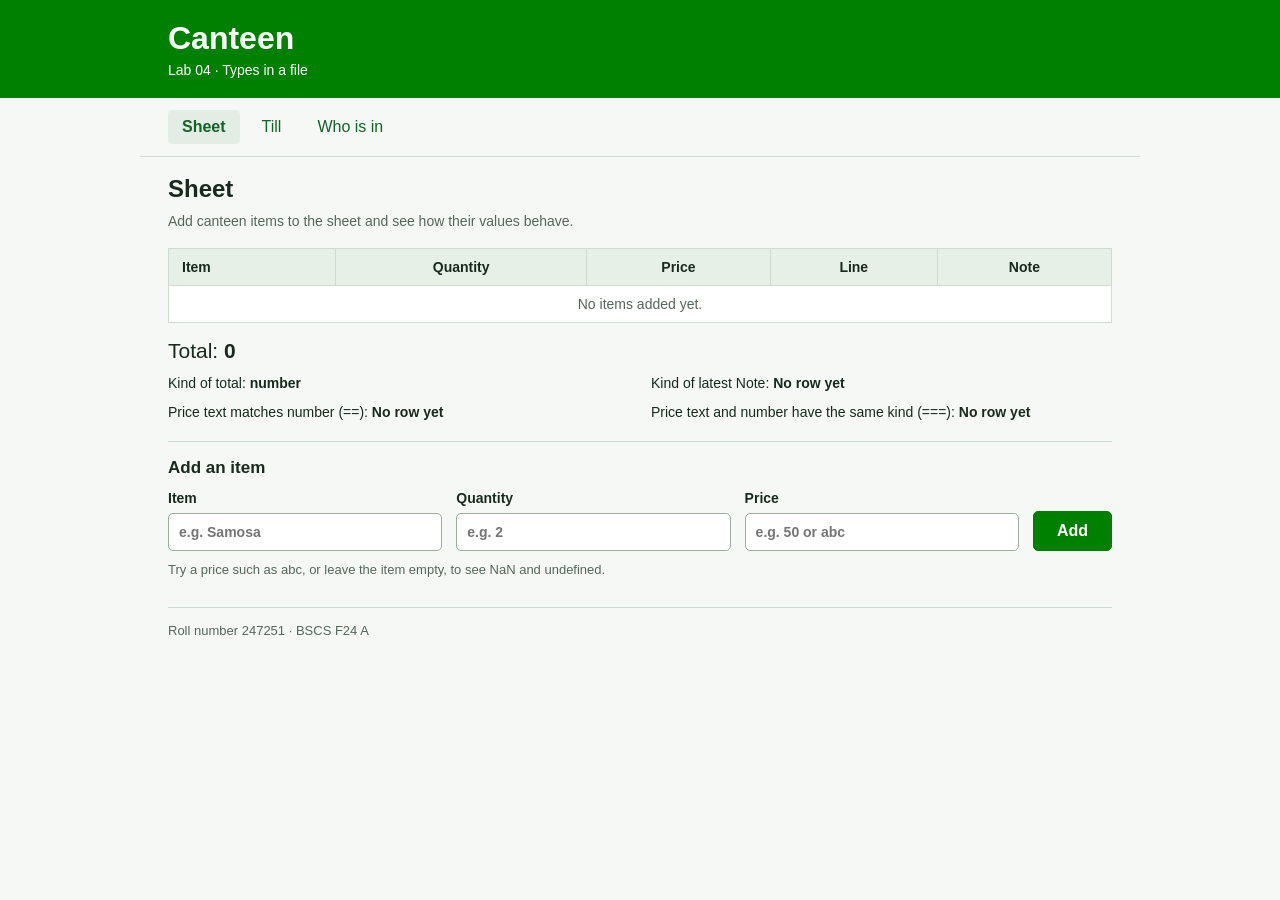
<file: index.html>
<!DOCTYPE html>
<html lang="en">
<head>
  <meta charset="UTF-8">
  <meta name="viewport" content="width=device-width, initial-scale=1.0">
  <title>Canteen | Sheet</title>
  <link rel="stylesheet" href="style.css">
</head>
<body>
  <header><div class="header-inner"><h1>Canteen</h1><p>Lab 04 · Types in a file</p></div></header>
  <nav aria-label="Canteen pages">
    <a href="index.html" aria-current="page">Sheet</a>
    <a href="till.html">Till</a>
    <a href="who.html">Who is in</a>
  </nav>
  <main>
    <h2>Sheet</h2>
    <p class="intro">Add canteen items to the sheet and see how their values behave.</p>
    <div class="table-wrap">
      <table aria-label="Canteen item sheet">
        <thead><tr><th>Item</th><th>Quantity</th><th>Price</th><th>Line</th><th>Note</th></tr></thead>
        <tbody id="sheet-body"><tr><td colspan="5" class="empty">No items added yet.</td></tr></tbody>
      </table>
    </div>
    <section class="summary" aria-label="Total and kinds" aria-live="polite">
      <p class="total">Total: <output id="total">0</output></p>
      <div class="kinds">
        <p>Kind of total: <output id="total-kind">number</output></p>
        <p>Kind of latest Note: <output id="note-kind">No row yet</output></p>
        <p>Price text matches number (==): <output id="price-match">No row yet</output></p>
        <p>Price text and number have the same kind (===): <output id="price-same-kind">No row yet</output></p>
        <p id="nan-kind-line" hidden>Kind of NaN Line: <output id="nan-kind">number</output></p>
      </div>
    </section>
    <form id="item-form">
      <h3>Add an item</h3>
      <div class="fields">
        <label>Item<input id="item" name="item" type="text" placeholder="e.g. Samosa"></label>
        <label>Quantity<input id="quantity" name="quantity" type="number" step="any" placeholder="e.g. 2" required></label>
        <label>Price<input id="price" name="price" type="text" placeholder="e.g. 50 or abc"></label>
        <button type="submit">Add</button>
      </div>
      <p class="help">Try a price such as abc, or leave the item empty, to see NaN and undefined.</p>
    </form>
  </main>
  <footer>Roll number 247251 · BSCS F24 A</footer>
  <script src="script.js"></script>
</body>
</html>
</file>
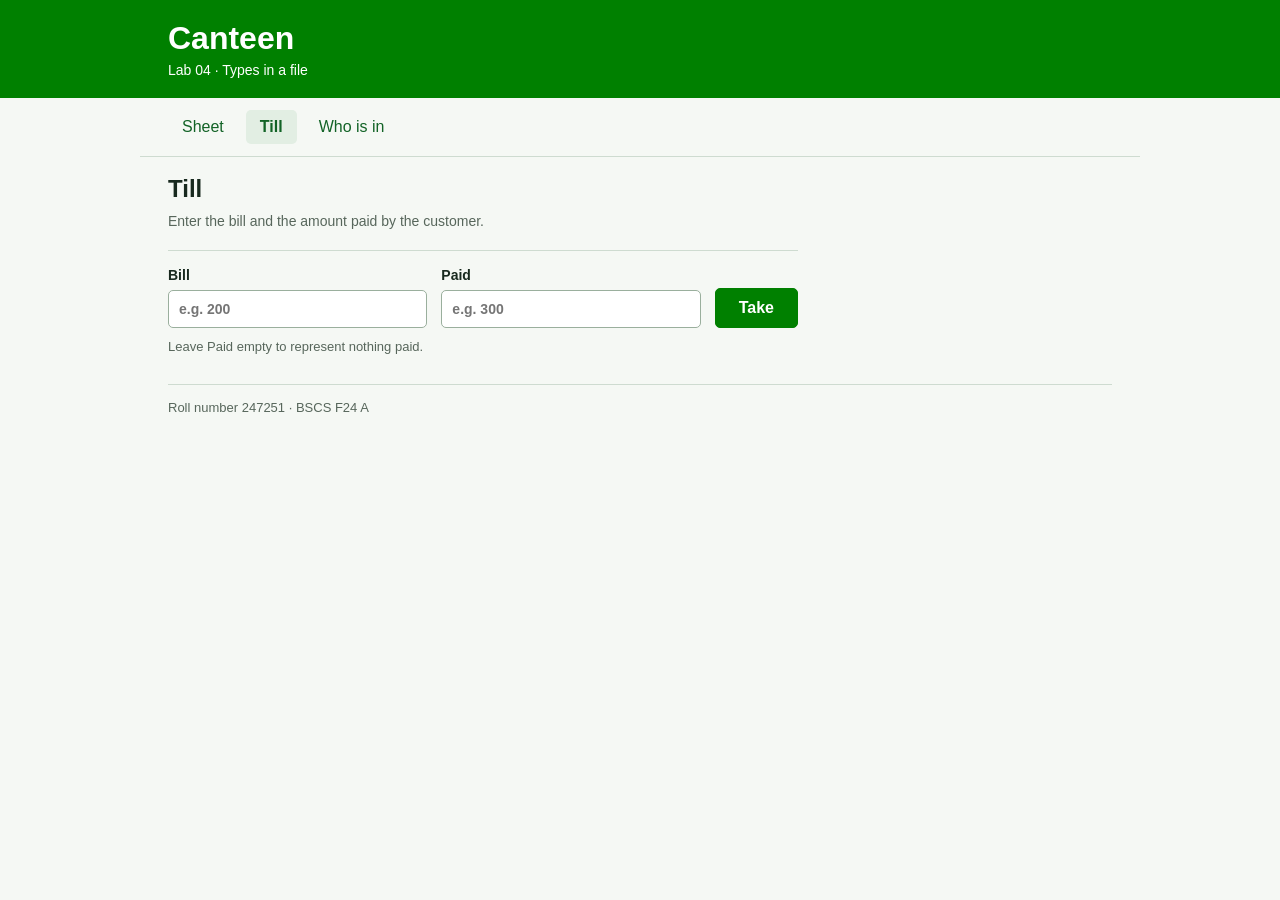
<file: till.html>
<!DOCTYPE html>
<html lang="en">
<head>
  <meta charset="UTF-8">
  <meta name="viewport" content="width=device-width, initial-scale=1.0">
  <title>Canteen | Till</title>
  <link rel="stylesheet" href="style.css">
</head>
<body>
  <header><div class="header-inner"><h1>Canteen</h1><p>Lab 04 · Types in a file</p></div></header>
  <nav aria-label="Canteen pages">
    <a href="index.html">Sheet</a>
    <a href="till.html" aria-current="page">Till</a>
    <a href="who.html">Who is in</a>
  </nav>
  <main>
    <h2>Till</h2>
    <p class="intro">Enter the bill and the amount paid by the customer.</p>
    <form id="till-form" class="till-form">
      <div class="fields">
        <label>Bill<input id="bill" name="bill" type="number" min="0" step="any" placeholder="e.g. 200" required></label>
        <label>Paid<input id="paid" name="paid" type="number" min="0" step="any" placeholder="e.g. 300"></label>
        <button type="submit">Take</button>
      </div>
      <p class="help">Leave Paid empty to represent nothing paid.</p>
    </form>
    <section id="receipt" class="receipt" aria-label="Till result" aria-live="polite" hidden>
      <h3>Payment result</h3>
      <p>Stored paid: <output id="stored-paid"></output></p>
      <p>Kind of paid: <output id="paid-kind"></output></p>
      <p class="result-line">Change: <output id="change"></output></p>
      <p id="owed-line" hidden>Still owed: <output id="owed"></output></p>
      <p id="half-line" hidden>Half of the change: <output id="half-change"></output></p>
    </section>
  </main>
  <footer>Roll number 247251 · BSCS F24 A</footer>
  <script src="till.js"></script>
</body>
</html>
</file>
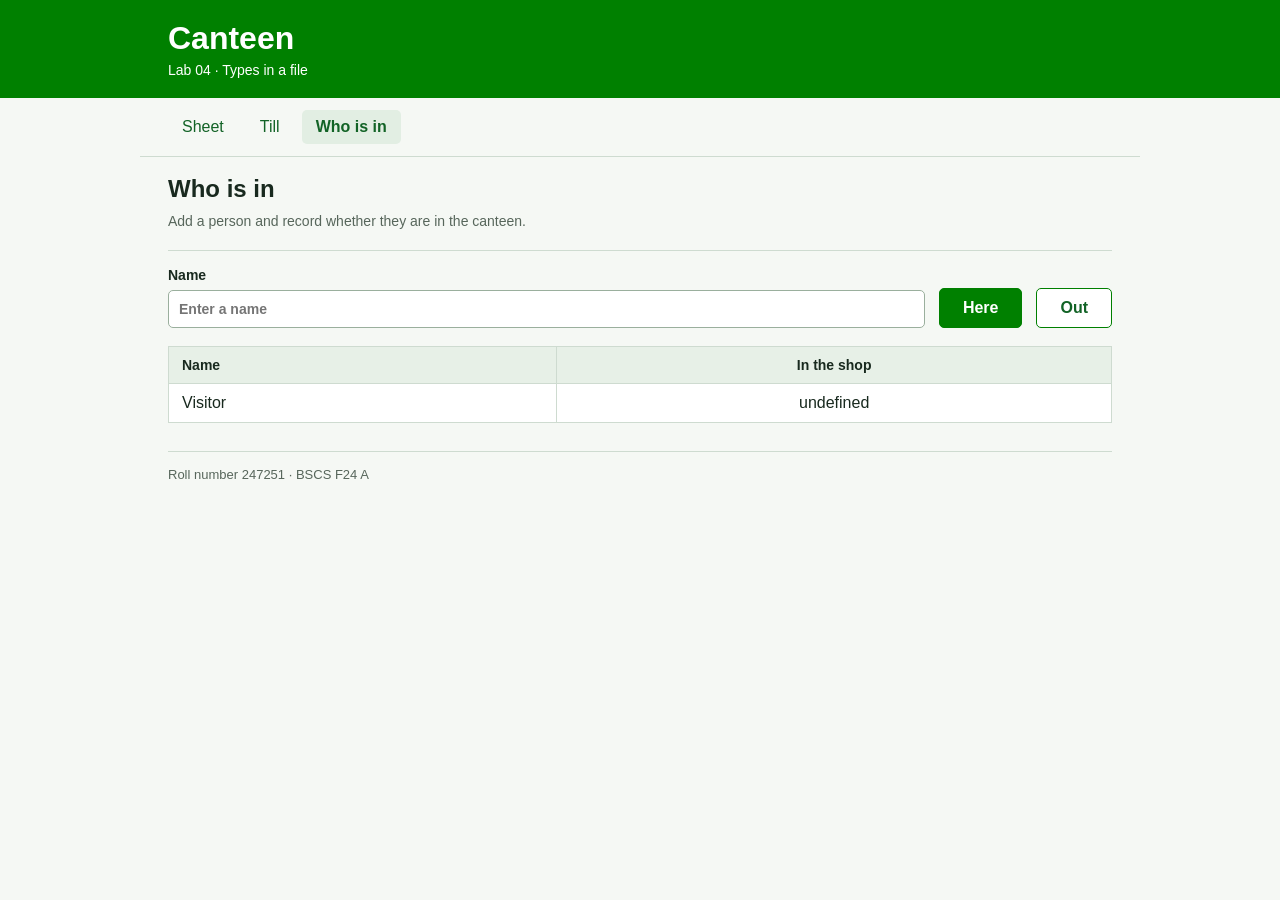
<file: who.html>
<!DOCTYPE html>
<html lang="en">
<head>
  <meta charset="UTF-8">
  <meta name="viewport" content="width=device-width, initial-scale=1.0">
  <title>Canteen | Who is in</title>
  <link rel="stylesheet" href="style.css">
</head>
<body>
  <header><div class="header-inner"><h1>Canteen</h1><p>Lab 04 · Types in a file</p></div></header>
  <nav aria-label="Canteen pages">
    <a href="index.html">Sheet</a>
    <a href="till.html">Till</a>
    <a href="who.html" aria-current="page">Who is in</a>
  </nav>
  <main>
    <h2>Who is in</h2>
    <p class="intro">Add a person and record whether they are in the canteen.</p>
    <form id="person-form" class="person-form">
      <div class="fields">
        <label>Name<input id="person-name" name="name" type="text" placeholder="Enter a name" required></label>
        <button type="submit" value="here">Here</button>
        <button type="submit" value="out" class="secondary">Out</button>
      </div>
    </form>
    <div class="table-wrap">
      <table aria-label="People in the canteen">
        <thead><tr><th>Name</th><th>In the shop</th></tr></thead>
        <tbody id="people-body"></tbody>
      </table>
    </div>
  </main>
  <footer>Roll number 247251 · BSCS F24 A</footer>
  <script src="who.js"></script>
</body>
</html>
</file>
<file: style.css>
:root { --green: green; --ink: #18291e; --muted: #57665b; --line: #cedbd0; }
* { box-sizing: border-box; }
body { margin: 0; background: #f5f8f4; color: var(--ink); font-family: Arial, sans-serif; font-size: 16px; }
header { background: var(--green); color: white; }
.header-inner { max-width: 1000px; margin: auto; padding: 20px 28px; }
h1 { margin: 0 0 5px; font-size: 32px; color: white; }
header p { margin: 0; font-size: 14px; }
nav { max-width: 1000px; margin: auto; display: flex; gap: 8px; padding: 12px 28px; border-bottom: 1px solid var(--line); }
nav a { color: #126326; padding: 8px 14px; text-decoration: none; border-radius: 5px; }
nav a:hover { background: #e2eee3; }
nav a[aria-current] { background: #e2eee3; font-weight: bold; }
main { max-width: 1000px; margin: 0 auto; padding: 18px 28px; }
h2 { font-size: 24px; margin: 0 0 8px; }
h3 { font-size: 17px; margin: 0 0 12px; }
.intro { color: var(--muted); margin: 0 0 16px; font-size: 14px; line-height: 1.5; }
.table-wrap { overflow-x: auto; }
table { width: 100%; border-collapse: collapse; background: white; }
th, td { padding: 10px 13px; border: 1px solid var(--line); text-align: left; }
th { background: #e7f0e7; font-size: 14px; }
th:not(:first-child), td:not(:first-child) { text-align: center; }
tbody tr:nth-child(even) { background: #f8faf7; }
.empty { color: var(--muted); text-align: center !important; font-size: 14px; }
.bad-line { color: #a02b20; font-weight: bold; }
.summary { margin: 16px 0; }
.total { font-size: 21px; margin: 0 0 10px; }
.kinds { display: grid; grid-template-columns: 1fr 1fr; gap: 8px 22px; }
.kinds p { margin: 0; font-size: 14px; line-height: 1.5; }
output { font-weight: bold; }
form { margin-top: 18px; padding-top: 16px; border-top: 1px solid var(--line); }
.fields { display: flex; gap: 14px; align-items: end; flex-wrap: wrap; }
label { display: flex; flex: 1; flex-direction: column; min-width: 150px; gap: 7px; font-size: 14px; font-weight: bold; }
input { width: 100%; background: white; border: 1px solid #9aaf9d; border-radius: 5px; font: inherit; padding: 10px; color: var(--ink); }
input:focus { outline: 2px solid #3e954c; outline-offset: 2px; }
button { border: 1px solid green; background: green; color: white; font: inherit; font-weight: bold; border-radius: 5px; padding: 10px 23px; cursor: pointer; }
button:hover { background: #006600; }
button.secondary { color: #126326; background: white; }
.help { color: var(--muted); font-size: 13px; margin: 10px 0 0; line-height: 1.4; }
.till-form { max-width: 630px; }
.receipt { margin-top: 22px; max-width: 630px; }
.receipt p { margin: 10px 0; }
.result-line { font-size: 20px; }
.person-form { margin-bottom: 18px; }
.count { font-size: 21px; margin: 16px 0 0; }
footer { max-width: 944px; margin: 10px auto 0; border-top: 1px solid var(--line); padding: 15px 0; color: var(--muted); font-size: 13px; }
@media (max-width: 650px) { .header-inner, nav, main { padding-left: 18px; padding-right: 18px; } .kinds { grid-template-columns: 1fr; } footer { margin: 10px 18px 0; } th, td { padding: 8px; } }
</file>
